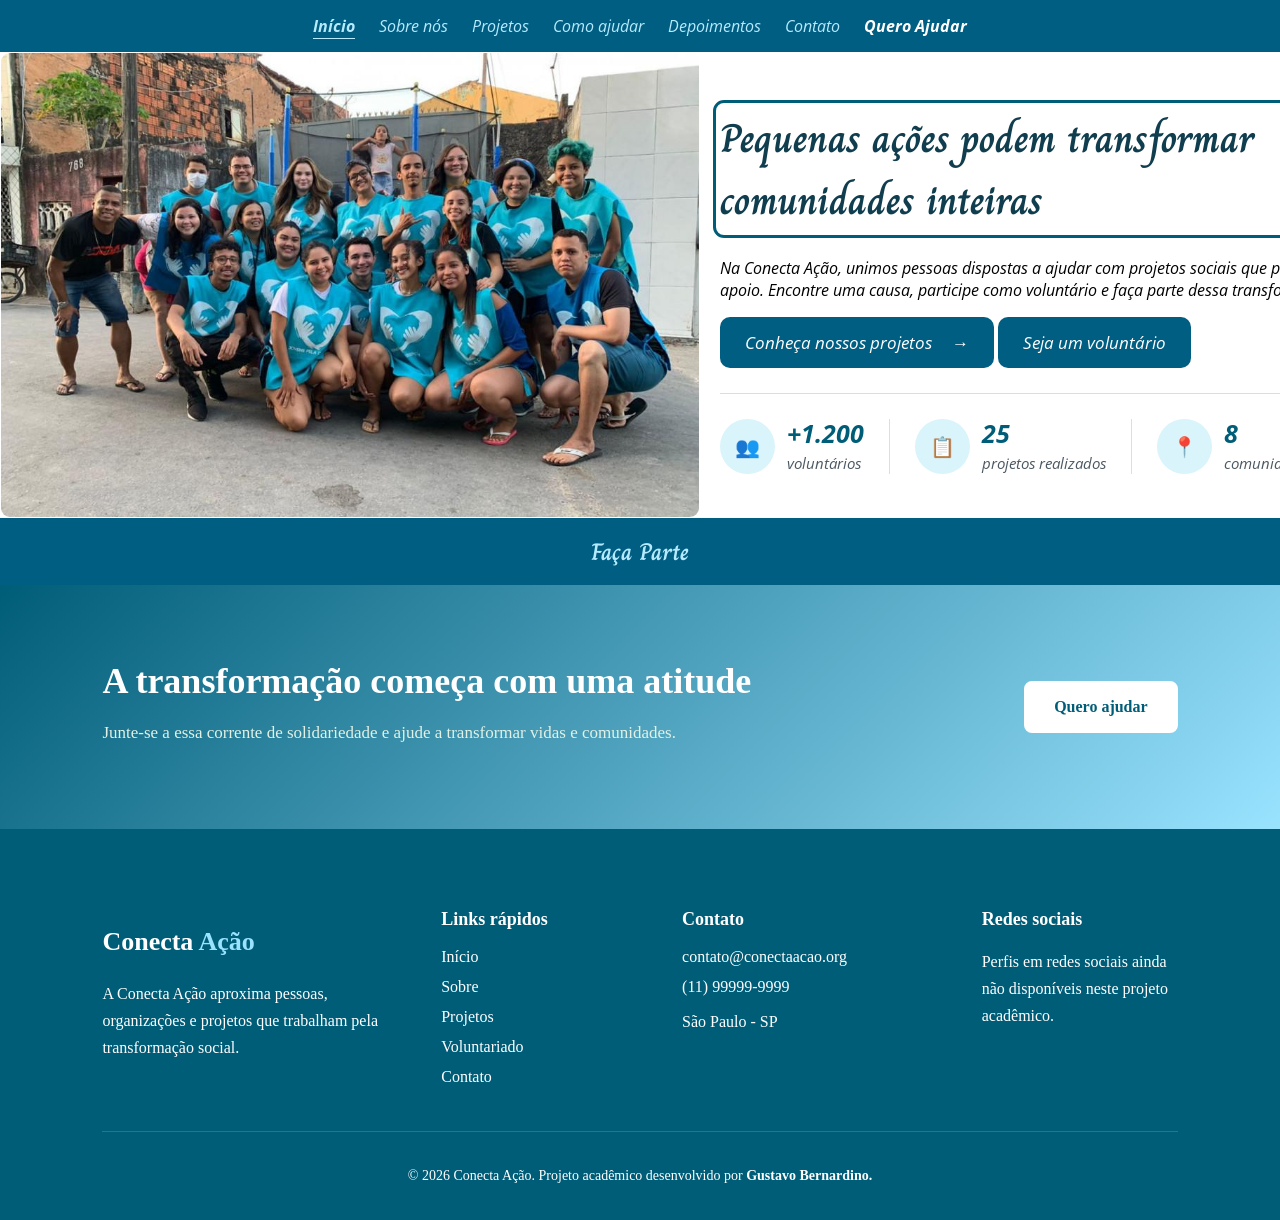
<file: index.html>
<!DOCTYPE html>
<html lang="pt-br">
<head>
    <meta charset="UTF-8">
    <meta name="viewport" content="width=device-width, initial-scale=1.0">
    <title>Conecta Ação</title>
    <link rel="stylesheet" href="css/styles.css">
</head>
<body>
    <a class="pular-conteudo" href="#app">Pular para o conteúdo principal</a>
    <header>
        <nav aria-label="Navegação principal">
            <a href="#inicio">Início</a>
            <a href="#sobre">Sobre nós</a>
            <a href="#projetos">Projetos</a>
            <a href="#como-ajudar">Como ajudar</a>
            <a href="#depoimentos">Depoimentos</a>
            <a href="#contato">Contato</a>
            <a href="#voluntariado" class="ajudar">Quero Ajudar</a>
        </nav>
    </header>

    <main id="app" tabindex="-1"></main>

    <footer class="rodape">
        <div class="rodape-container">
            <div class="rodape-coluna rodape-sobre">
                <p class="rodape-marca">Conecta <span>Ação</span></p>
                <p>
                    A Conecta Ação aproxima pessoas, organizações e projetos
                    que trabalham pela transformação social.
                </p>
            </div>

            <div class="rodape-coluna">
                <h2>Links rápidos</h2>
                <nav class="rodape-links" aria-label="Links do rodapé">
                    <a href="#inicio">Início</a>
                    <a href="#sobre">Sobre</a>
                    <a href="#projetos">Projetos</a>
                    <a href="#voluntariado">Voluntariado</a>
                    <a href="#contato">Contato</a>
                </nav>
            </div>

            <div class="rodape-coluna">
                <h2>Contato</h2>
                <address class="rodape-contato">
                    <a href="mailto:contato@conectaacao.org">
                        contato@conectaacao.org
                    </a>
                    <a href="tel:+5511999999999">
                        (11) 99999-9999
                    </a>
                    <p>São Paulo - SP</p>
                </address>
            </div>

            <div class="rodape-coluna">
                <h2>Redes sociais</h2>
                <p>Perfis em redes sociais ainda não disponíveis neste projeto acadêmico.</p>
            </div>
        </div>

        <div class="rodape-final">
            <p>
                © 2026 Conecta Ação. Projeto acadêmico desenvolvido por
                <strong>Gustavo Bernardino.</strong>
            </p>
        </div>
    </footer>

    <script type="module" src="js/main.js"></script>
</body>
</html>
</file>
<file: css/styles.css>
@charset "UTF-8";

/* Configurações gerais para impedir estouro horizontal */
*,
*::before,
*::after {
    box-sizing: border-box;
}

html {
    scroll-behavior: smooth;
}

body {
    margin: 0;
    overflow-x: hidden;
}

img {
    max-width: 100%;
}
@font-face {
    font-family: 'charm';
    src: url(../fontes/Charm-Bold.ttf) format(truetype);
    font-style: normal;
}
@font-face {
    font-family: 'opensans' ;
    src: url(../fontes/OpenSans-Italic-VariableFont_wdth_wght.ttf) format(truetype);
    font-style:normal;
}

body{
    background-color: #B6EBFF;
}


header{
    text-align: center;
    background-color: #005E82 ;
    padding: 15px;
    margin: 0px;

}

header > nav > a{
    text-decoration: none;
    color: #B6EBFF;
    padding: 10px;
    font-family: 'opensans',serif;
    
}


.titulo{
    font-family: 'charm',serif;
    font-size: 40px;
    color: #103E4F;
}

.ajudar{
    color: rgb(223, 54, 54);
}



.conteudo{
    background-color: white;
    display: flex;
    align-items: center;
    gap: 20px;
    
}
.conteudo img{
    width: 700px;
    height: auto;
    border-radius: 10px;
    padding: 1px;
}
.texto{
    font-family: 'opensans',serif;
    max-width: 700px;
    
}

.botao{
    display: inline-flex;
    align-items: center;
    gap: 20px;

    padding: 14px 25px;
    background-color: #005E82 ;
    color: white;

    text-decoration: none;
    font-family: 'opensans', serif;
    font-size: 17px;

    border-radius: 10px;
    transition: 0.3s;
}

.botao:hover{
    background-color: #005d78 ;
    transform: translateY(-2px);
}

.estatisticas{

    display: flex;
    align-items: center; 
    justify-content: space-between; 
    list-style: none; 
    padding: 25px 0 0; 
    margin-top: 25px; 
    border-top: 1px solid #dddddd;
    
}

.estatisticas li{
    display: flex;
    flex-direction: row;
    align-items: center;
    gap: 12px;

    flex: 1;
    padding: 0 25px;
    border-right: 1px solid #d8e0e4;
}

.estatisticas li:first-child{
    padding-left: 0;
}

.estatisticas li:last-child{
    border-right: none;
    padding-right: 0;
}

.numero{
    color: #005d78;
    font-family: 'opensans',serif;
    font-size: 25px;
    font-style: normal;
    font-weight: bold;
    line-height: 1;
}

.icone{
    width: 55px;
    height: 55px;

    display: flex;
    align-items: center;
    justify-content: center;

    flex-shrink: 0;
    border-radius: 50%;

    background-color: #d9f4fa;
    font-size: 20px;
}

.informacao{
    display: flex;
    flex-direction: column;
    align-items: flex-start;
}

.descricao{
    margin-top: 7px;

    color: #4c5962;
    font-family: 'opensans',serif;
    font-size: 15px;
    font-style: normal;
    white-space: nowrap;
}

.estatisticas01{

    display: flex;
    align-items: center; 
    justify-content: space-between; 
    list-style: none; 
    padding: 25px 0 0; 
    margin-top: 25px; 
    border-top: 1px solid #dddddd;
    
}

.estatisticas01 li{
    display: flex;
    flex-direction: row;
    align-items: center;
    gap: 12px;

    flex: 1;
    padding: 0 25px;
    border-right: 1px solid #d8e0e4;
}

.estatisticas01 li:first-child{
    padding-left: 0;
}

.estatisticas01 li:last-child{
    border-right: none;
    padding-right: 0;
}

.numero01{
    color: #005d78;
    font-family: 'opensans',serif;
    font-size: 15px;
    font-style: normal;
    font-weight: bold;
    line-height: 1;
}

.icone01{
    width: 38px;
    height: 38px;

    display: flex;
    align-items: center;
    justify-content: center;

    flex-shrink: 0;
    border-radius: 50%;

    background-color: #d9f4fa;
    font-size: 20px;
}

.informacao01{
    display: flex;
    flex-direction: column;
    align-items: flex-start;
}

.descricao01{
    margin-top: 7px;

    color: #4c5962;
    font-family: 'opensans',serif;
    font-size: 14px;
    font-style: normal;
    white-space: nowrap;
}

.headers{
    font-family: 'charm',serif;
    text-align: center;
    color: #B6EBFF;
    background-color: #005E82 ;
    padding: 15px;
    margin: 0px;
}

.sobre{
    background-color: white;
    display: flex;
    align-items: center;
    gap: 20px;
    
}
.sobre img{
    display: block;
    width: 650px;
    height: auto;
    border-radius: 10px;
    padding: 1px;
    margin-left: auto;
}

.projetos{
    display: flex;
    align-items: stretch;
    gap: 25px;
    width: 100%;
    padding: 30px 0;
}

.projetos-card{
    display: flex;
    flex-direction: column;
    flex: 1;
    overflow: hidden;
    background-color: white;
    border-radius: 12px;
    box-shadow: 0 4px 15px rgba(0,0,0,0.12);
}
.projetos-card img{
    width: 100%;
    height: 220px;
    object-fit: cover;
    display: block;
}

.projeto_conteudo{
    display: flex;
    flex-direction: column;
    flex: 1;
    padding: 22px;
}

.categoria{
    align-self: flex-start;
    padding: 6px 12px;

    color: #005b83;
    background-color: #dff6fb;
    border-radius: 20px;
    font-family: 'opensans',serif;
    font-size: 14px;
    font-weight: bold;
}
.projetos-card h2{
    margin: 16px 0 10px;
    font-family: 'charm', serif;
    font-size: 24px;
    color: #005d78;
    
}

.projetos-card p{
    flex: 1;
    margin-bottom: 20px;
    line-height: 1.5;
    color: #555;
}

.valores{
    display: flex;
    justify-content: space-between;
    gap: 10px;
    margin-bottom: 12px;
    color: #444;
    font-family: 'opensans',serif;
    font-size: 14px;
}

.progresso{
    width: 100%;
    height: 10px;
    overflow: hidden;
    background-color: #dce5e8;
    border-radius: 10px;
}

.barra{
    height: 100%;
    background-color: #00a5c8;
    border-radius: 10px;
}

.progresso-70{
    width: 70%;
}

.progresso-60{
    width: 60%;
}

.progresso-80{
    width: 80%;
}

.porcentagem{
    margin-top: 20px;
    padding: 12px;

    color: white;
    background-color: #007c96;
    border-radius: 7px;

    font-weight: bold;
    text-align: center;
    text-decoration: none;
}

.botao_projeto{
    margin-top: 20px;
    padding: 12px;
    color:white;
    background-color: #007c96;
    border-radius: 7px;
    font-weight: bold;
    text-align: center;
    text-decoration: none;
}

.botao_projeto:hover{
    background-color: #005d78;
}

.como-ajudar{
    padding: 70px 30px;
    text-align: center;
    background-color: #f2fbfd;
}


.titulo-secao h2{
    margin: 10px 0;
    color: #005d78;
    font-family: 'charm',serif;
    font-size: 36px;
}

.titulo-secao p{
    margin-bottom: 40px;
    font-family: 'opensans',serif;
    color: #555;
}
.etapas{
    display: flex;
    align-items: stretch;
    justify-content: center;
    gap: 25px;
    max-width: 1200px;
    margin: auto;
}
.etapa{
    flex: 1;
    padding: 30px 25px;

    background-color: white;
    border-radius: 12px;
    box-shadow: 0 4px 15px rgba(0,0,0,0.1);
}

.numero-etapa{
    display: flex;
    align-items: center;
    justify-content: center;

    width: 70px;
    height: 70px;
    margin: 0 auto 20px;

    color: white;
    background-color: #005d78;
    border-radius: 50%;

    font-family: 'charm',serif;
    font-size: 32px;
    font-weight: bold;
}

.etapa h3{
    margin-bottom: 12px;
    color: #005d78;
    font-family: 'charm',serif;
    font-size: 22px;
}

.etapa p{
    font-family: 'opensans',serif;
    color: #555;
    line-height: 1.6;
}

.botao-voluntario{
    display: inline-block;
    margin-top: 40px;
    padding: 14px 30px;

    color: white;
    background-color: #007c96;
    border-radius: 7px;

    font-weight: bold;
    text-decoration: none;
    transition: 0.3s;
}

.botao-voluntario:hover{
    background-color: #005d78;
    transform: translateY(-2px);
}

.voluntariado{
    background-color: #f4f8f5;
    padding: 80px 8%;
}

.voluntariado-texto{
    max-width: 700px;
    margin: 0 auto 40px;
    text-align: center;
}

.voluntariado-texto h2{
    color:#005d78;
    font-family: 'charm',serif;
    font-size: 36px;
    margin: 12px 0 16px;
}

.voluntariado-texto p{
    color: #5c6861;
    font-family: 'opensans',serif;
    font-size: 17px;
    line-height: 1.7;
}

.formulario-voluntario{
    max-width: 850px;
    margin: auto;
    padding: 40px;
    background-color: white;
    border-radius: 16px;
    box-shadow: 0 8px 25px rgba(0,0,0,0.08);

    display: grid;
    grid-template-columns: repeat(2,1fr);
    gap: 22px;
}

.campo{
    display: flex;
    flex-direction: column;
}

.campo-completo{
    grid-column: 1 / -1;
}

.campo label{
    color: #005d78;
    font-weight: bold;
    margin-bottom: 8px;
}

.campo input,.campo select,.campo textarea{
    width: 100%;
    padding: 14px;
    border: 1px solid #ccd7d0;
    border-radius: 8px;
    background-color: #fafafa;
    color: #333;
    font-family: inherit;
    font-size: 15px;
    outline: none;
}

.campo textarea{
    resize: vertical;
}

.campo input:focus,.campo select:focus,.campo textarea:focus{
    border-color: #005d78;
    box-shadow: 0 0 0 3px rgba(35,140,75,0.12);
}

.autorizacao{
    display: flex;
    align-items: center;
    gap: 10px;
}

.autorizacao input{
    width: 18px;
    height: 18px;
    accent-color: #5c6861;
}

.autorizacao label{
    color: #5c6861;
}

.formulario-voluntario button{
    grid-column: 1 / -1;
    padding: 15px 25px;
    border: none;
    border-radius: 8px;
    background-color: #007c96;
    color: white;
    font-size: 16px;
    font-weight: bold;
    cursor: pointer;
    transition: 0.3s;
}

.formulario-voluntario button:hover{
    background-color: #005d78;
    transform: translateY(-2px);
}

.depoimentos{
    padding: 80px 8%;
    background-color: #ffffff;
}

.depoimentos-titulo{
    max-width: 700px;
    margin: 0 auto 45px;
    text-align: center;
}

.depoimentos-titulo h2{
    color:#005d78;
    font-family: 'charm',serif;
    font-size: 36px;
    margin: 12px 0 16px;
}

.depoimentos-titulo p{
    color: #5c6861;
    font-family: 'opensans',serif;
    font-size: 17px;
    line-height: 1.7;
}

.depoimentos-container{
    max-width: 1200px;
    margin: auto;
    display: grid;
    grid-template-columns: repeat(3,1fr);
    gap: 25px;
}

.depoimento-card{
    padding: 35px 28px;
    border: 1px solid #e2e9e4;
    border-radius: 16px;
    background-color: #f8faf8;
    text-align: center;
    transition: 0.3s;
}

.depoimento-card:hover{
    transform: translateY(-8px);
    box-shadow: 0 12px 30px rgba(0,0,0,0.1);
}

.depoimento-card img{
    width: 90px;
    height: 90px;
    margin-bottom: 18px;
    border: 4px solid #d9eee1;
    border-radius: 50%;
    object-fit: cover;
}

.estrelas{
    margin-bottom: 16px;
    color: #f1b629;
    font-size: 18px;
    letter-spacing: 2px;
}

.depoimento-card p{
    min-height: 125px;
    color: #5c6861;
    font-family: 'opensans',serif;
    font-size: 16px;
    font-style: italic;
    line-height: 1.7;
}

.depoimento-card h3{
    margin: 20px 0 5px;
    color: #005d78;
    font-family: 'charm',serif;
    font-size: 14px;
    font-weight: bold;
}

.chamada-acao {
    padding: 65px 8%;
    background: linear-gradient(135deg, #005d78 , #99E3FF);
    color: white;
}

.chamada-conteudo {
    max-width: 1200px;
    margin: auto;

    display: flex;
    align-items: center;
    justify-content: space-between;
    gap: 40px;
}

.chamada-conteudo div {
    max-width: 750px;
}

.chamada-conteudo h2 {
    margin: 10px 0 12px;
    color: white;
    font-size: 36px;
}

.chamada-conteudo p {
    color: #e1f1e6;
    font-size: 17px;
    line-height: 1.6;
}

.chamada-conteudo a {
    flex-shrink: 0;
    padding: 15px 28px;
    border: 2px solid white;
    border-radius: 8px;
    background-color: white;
    color: #005d78;
    font-weight: bold;
    text-decoration: none;
    transition: 0.3s;
}

.chamada-conteudo a:hover {
    background-color: transparent;
    color: white;
    transform: translateY(-2px);
}

.rodape {
    padding: 65px 8% 0;
    background-color: #005d78;
    color: white;
}

.rodape-container {
    max-width: 1200px;
    margin: auto;
    padding-bottom: 45px;

    display: grid;
    grid-template-columns: 1.5fr 1fr 1.3fr 1fr;
    gap: 45px;
}

.rodape-coluna h2 {
    margin-bottom: 16px;
    color: white;
    font-size: 26px;
}

.rodape-coluna h2 span {
    color: #99E3FF;
}

.rodape-coluna h2 {
    margin-bottom: 18px;
    color: white;
    font-size: 18px;
}

.rodape-coluna p {
    color: #bdcbc2;
    line-height: 1.7;
}

.rodape-links,
.rodape-contato,
.redes-sociais {
    display: flex;
    flex-direction: column;
    align-items: flex-start;
    gap: 12px;
}

.rodape a {
    color: #bdcbc2;
    text-decoration: none;
    transition: 0.3s;
}

.rodape a:hover {
    color: #58c77d;
    transform: translateX(4px);
}

.rodape-contato {
    font-style: normal;
}

.rodape-contato p {
    margin: 0;
}

.rodape-final {
    max-width: 1200px;
    margin: auto;
    padding: 22px 0;
    border-top: 1px solid rgba(255, 255, 255, 0.15);
    text-align: center;
}

.rodape-final p {
    color: #94a79b;
    font-size: 14px;
}

.rodape-final strong {
    color: #d9e5dc;
}

.rodape-marca {
    margin-bottom: 16px;
    color: white;
    font-size: 26px;
    font-weight: bold;
}

.rodape-marca span { color: #99e3ff; }

/* Tablets e telas intermediárias */
@media (max-width: 1000px) {
    header > nav {
        display: flex;
        flex-wrap: wrap;
        justify-content: center;
        gap: 6px;
    }

    .conteudo,
    .sobre {
        padding: 35px 5%;
        align-items: stretch;
    }

    .conteudo img,
    .sobre img {
        width: 48%;
        object-fit: cover;
        margin-left: 0;
    }

    .texto {
        max-width: none;
        flex: 1;
    }

    .titulo {
        font-size: 34px;
    }

    .projetos {
        flex-wrap: wrap;
        padding: 35px 5%;
    }

    .projetos-card {
        flex: 1 1 calc(50% - 25px);
        min-width: 280px;
    }

    .etapas {
        flex-wrap: wrap;
    }

    .etapa {
        flex: 1 1 calc(50% - 25px);
        min-width: 260px;
    }

    .depoimentos-container {
        grid-template-columns: repeat(2, 1fr);
    }

    .rodape-container {
        grid-template-columns: repeat(2, 1fr);
    }
}

/* Celulares */
@media (max-width: 700px) {
    header {
        padding: 10px 4%;
    }

    header > nav {
        gap: 4px;
    }

    header > nav > a {
        padding: 8px 7px;
        font-size: 14px;
    }

    header > nav > a.ajudar {
        width: 100%;
        margin-top: 5px;
        border-radius: 7px;
        background-color: #ffffff;
        color: #005e82;
    }

    .conteudo,
    .sobre {
        flex-direction: column;
        padding: 25px 5%;
    }

    .conteudo img,
    .sobre img {
        width: 100%;
        max-height: 330px;
        object-fit: cover;
        order: 0;
    }

    .conteudo .texto,
    .sobre .texto {
        width: 100%;
        order: 1;
    }

    .titulo {
        font-size: 30px;
        line-height: 1.2;
    }

    .headers {
        padding: 13px 5%;
        font-size: 25px;
    }

    .botao {
        display: flex;
        justify-content: center;
        width: 100%;
        margin: 6px 0;
        text-align: center;
    }

    .estatisticas,
    .estatisticas01 {
        flex-direction: column;
        align-items: stretch;
        gap: 15px;
    }

    .estatisticas li,
    .estatisticas01 li {
        width: 100%;
        padding: 0 0 15px;
        border-right: 0;
        border-bottom: 1px solid #d8e0e4;
    }

    .estatisticas li:last-child,
    .estatisticas01 li:last-child {
        padding-bottom: 0;
        border-bottom: 0;
    }

    .descricao,
    .descricao01 {
        white-space: normal;
    }

    .descricao01 {
        font-size: 12px;
    }

    .projetos {
        display: grid;
        grid-template-columns: 1fr;
        padding: 25px 5%;
    }

    .projetos-card {
        min-width: 0;
    }

    .valores {
        flex-direction: column;
    }

    .como-ajudar {
        padding: 50px 5%;
    }

    .titulo-secao h2,
    .voluntariado-texto h2,
    .depoimentos-titulo h2,
    .chamada-conteudo h2 {
        font-size: 29px;
    }

    .etapas {
        flex-direction: column;
    }

    .etapa {
        min-width: 0;
        padding: 25px 20px;
    }

    .voluntariado,
    .depoimentos {
        padding: 55px 5%;
    }

    .formulario-voluntario {
        grid-template-columns: 1fr;
        padding: 24px 18px;
        gap: 18px;
    }

    .campo-completo,
    .formulario-voluntario button {
        grid-column: auto;
    }

    .campo input,
    .campo select,
    .campo textarea {
        min-width: 0;
    }

    .autorizacao {
        align-items: flex-start;
    }

    .autorizacao input {
        flex: 0 0 18px;
        margin-top: 2px;
    }

    .depoimentos-container {
        grid-template-columns: 1fr;
    }

    .depoimento-card p {
        min-height: auto;
    }

    .chamada-acao {
        padding: 50px 5%;
    }

    .chamada-conteudo {
        flex-direction: column;
        align-items: stretch;
        gap: 24px;
    }

    .chamada-conteudo a {
        width: 100%;
        text-align: center;
    }

    .rodape {
        padding: 50px 5% 0;
    }

    .rodape-container {
        grid-template-columns: 1fr;
        gap: 32px;
    }

    .rodape-final {
        text-align: left;
    }
}

/* Celulares pequenos */
@media (max-width: 420px) {
    header > nav > a {
        font-size: 13px;
        padding: 7px 5px;
    }

    .titulo {
        font-size: 27px;
    }

    .headers {
        font-size: 22px;
    }

    .projeto_conteudo,
    .depoimento-card {
        padding: 20px 16px;
    }

    .formulario-voluntario {
        padding: 20px 14px;
    }
}


/* ===================================================================
   Regras adicionadas para a versão SPA (navegação, formulário e
   favoritos). O visual das seções originais não foi alterado acima;
   este bloco só cobre os novos estados dinâmicos.
   =================================================================== */

#app {
    min-height: 60vh;
}

/* Link ativo no menu principal */
header > nav > a.ativo {
    font-weight: bold;
    text-decoration: underline;
    text-underline-offset: 6px;
}

/* Foco visível ao trocar de visão (acessibilidade via teclado) */
[data-titulo-visao] {
    outline: 3px solid transparent;
}

[data-titulo-visao]:focus {
    outline-color: #005d78;
    outline-offset: 4px;
    border-radius: 4px;
}

/* Navegação por teclado e contraste dos controles */
.pular-conteudo {
    position: absolute;
    top: 8px;
    left: 8px;
    z-index: 10;
    transform: translateY(-180%);
    padding: 12px 16px;
    background: white;
    color: #005d78;
    font-weight: bold;
}
.pular-conteudo:focus { transform: translateY(0); }

a:focus-visible, button:focus-visible, input:focus-visible,
select:focus-visible, textarea:focus-visible {
    outline: 3px solid #103e4f;
    outline-offset: 3px;
}
.campo input:focus-visible, .campo select:focus-visible,
.campo textarea:focus-visible {
    outline: 3px solid #103e4f;
    outline-offset: 3px;
}
header a:focus-visible, .rodape a:focus-visible,
.botao:focus-visible, .botao_projeto:focus-visible,
.botao-voluntario:focus-visible, .formulario-voluntario button:focus-visible {
    outline-color: #ffcf33;
}

header > nav > a.ajudar { color: #ffffff; font-weight: bold; }
.rodape-coluna p, .rodape a, .rodape-final p, .rodape-final strong {
    color: #ffffff;
}
.porcentagem, .botao_projeto, .botao-voluntario,
.formulario-voluntario button { background-color: #005d78; }

.autorizacao .erro-campo { flex-basis: 100%; }
.autorizacao { flex-wrap: wrap; }
.autorizacao input[aria-invalid="true"] { outline: 3px solid #a51b1b; outline-offset: 2px; }
.mensagem-formulario:focus { outline: 3px solid #005d78; outline-offset: 3px; }

@media (prefers-reduced-motion: reduce) {
    html { scroll-behavior: auto; }
    *, *::before, *::after { transition-duration: 0.01ms !important; }
}

@media (max-width: 700px) {
    header > nav > a.ajudar { color: #005d78; }
}

/* Botão de favoritar nos cartões de projeto */
.card-acoes {
    display: flex;
    align-items: center;
    justify-content: space-between;
    gap: 12px;
    margin-top: 20px;
}

.card-acoes .botao_projeto {
    margin-top: 0;
    flex: 1;
}

.botao-favorito {
    flex-shrink: 0;
    padding: 10px 14px;
    border: 1px solid #ccd7d0;
    border-radius: 7px;
    background-color: #fafafa;
    color: #444;
    font-size: 14px;
    font-weight: bold;
    cursor: pointer;
    transition: 0.3s;
    white-space: nowrap;
}

.botao-favorito:hover {
    border-color: #00a5c8;
}

.botao-favorito.ativo {
    background-color: #fff6dd;
    border-color: #f1b629;
    color: #8a6d00;
}

.projetos-vazio {
    width: 100%;
    padding: 40px;
    text-align: center;
    color: #555;
    font-family: 'opensans', serif;
}

/* Visão de detalhes de um projeto */
.projeto-detalhe {
    display: flex;
    align-items: flex-start;
    gap: 30px;
    max-width: 1000px;
    margin: 0 auto;
    padding: 40px 5%;
    background-color: white;
}

.projeto-detalhe img {
    width: 45%;
    max-width: 420px;
    border-radius: 12px;
    object-fit: cover;
}

.projeto-detalhe-conteudo {
    flex: 1;
    font-family: 'opensans', serif;
}

.projeto-detalhe-conteudo p {
    line-height: 1.6;
    color: #444;
    margin: 16px 0;
}

/* Visão de contato e página não encontrada */
.pagina-contato {
    max-width: 700px;
    margin: 0 auto;
    padding: 70px 5%;
    text-align: center;
    background-color: white;
    font-family: 'opensans', serif;
    color: #444;
}

.pagina-contato-info {
    margin-top: 25px;
    display: flex;
    flex-direction: column;
    gap: 10px;
    align-items: center;
}

.pagina-contato-info a {
    color: #005d78;
    font-weight: bold;
    text-decoration: none;
}

.pagina-contato-info a:hover {
    text-decoration: underline;
}

/* Mensagens de validação e confirmação do formulário */
.erro-campo {
    display: block;
    margin-top: 6px;
    color: #c62828;
    font-size: 13px;
    font-family: 'opensans', serif;
    min-height: 16px;
}

.campo input.campo-invalido,
.campo select.campo-invalido,
.campo textarea.campo-invalido {
    border-color: #c62828;
    background-color: #fdf2f2;
}

.mensagem-formulario {
    max-width: 850px;
    margin: 0 auto 20px;
    padding: 0;
    font-family: 'opensans', serif;
    font-weight: bold;
    text-align: center;
}

.mensagem-formulario:empty {
    margin: 0;
}

.mensagem-formulario-erro {
    padding: 14px;
    background-color: #fdf2f2;
    color: #c62828;
    border: 1px solid #f0b8b8;
    border-radius: 8px;
}

.mensagem-formulario-sucesso {
    padding: 14px;
    background-color: #eaf7ee;
    color: #1e6b34;
    border: 1px solid #bfe6cb;
    border-radius: 8px;
}

@media (max-width: 700px) {
    .projeto-detalhe {
        flex-direction: column;
    }

    .projeto-detalhe img {
        width: 100%;
        max-width: none;
    }

    .card-acoes {
        flex-direction: column;
        align-items: stretch;
    }
}
</file>
